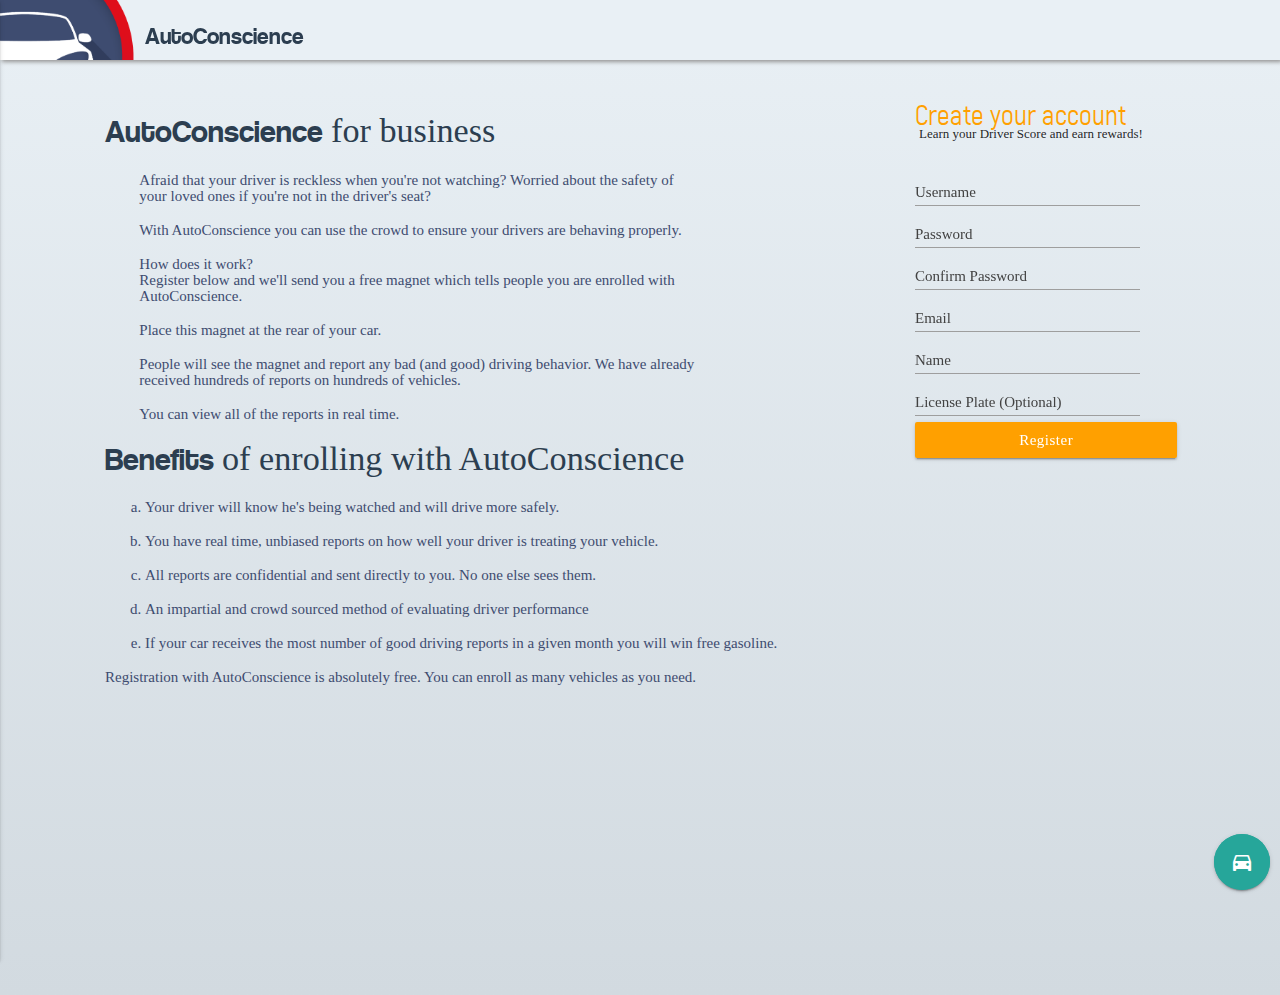
<file: businessPage.html>
<!DOCTYPE html>
<html>
    <head>
        <meta charset="UTF-8">
        <meta http-equiv="X-UA-Compatible" content="IE=edge">
        <meta name="viewport" content="width=device-width, user-scalable=no, initial-scale=1.0, maximum-scale=1.0, minimum-scale=1.0">
        <meta name="apple-mobile-web-app-capable" content="yes"/>


        <link rel="stylesheet" href="./css/index.css">
        <link href="./css/fonts.css" rel="stylesheet">
        
        <link rel="stylesheet" type="text/css" href="./css/slick.css"/>
        <link rel="stylesheet" type="text/css" href="./css/slick-theme.css"/>
        <link type="text/css" rel="stylesheet" href="./css/materialize.css"  media="screen,projection"/>
        <link href="https://fonts.googleapis.com/icon?family=Material+Icons" rel="stylesheet">
        <style>
           /* label color */
           .input-field label {
            color: rgb(66, 66, 66);
        }
        /* label focus color */
        .input-field input[type=text]:focus + label {
            color: #ffa000 !important;
        }
        /* label underline focus color */
        .input-field input[type=text]:focus {
            border-bottom: 1px solid #ffa000 !important;
            box-shadow: 0 1px 0 0 #ffa000 !important;
        }
        /* label focus color */
        .input-field input[type=email]:focus + label {
        color: #ffa000 !important;
        }
        /* label underline focus color */
        .input-field input[type=email]:focus {
            border-bottom: 1px solid #ffa000 !important;
            box-shadow: 0 1px 0 0 #ffa000 !important;
        }
        /* valid color */
        .input-field input[type=text].valid {
            border-bottom: 1px solid #000;
            box-shadow: 0 1px 0 0 #000;
        }
        /* invalid color */
        .input-field input[type=text].invalid {
            border-bottom: 1px solid #000;
            box-shadow: 0 1px 0 0 #000;
        }
        /* icon prefix focus color */
        .input-field .prefix.active {
            color: #000;
        }

        /* label focus color for Password field*/
        .input-field input[type=password]:focus + label {
            color: #ffa000 !important;
        }
        /* label underline focus color for PW field */
        .input-field input[type=password]:focus {
            border-bottom: 1px solid #ffa000 !important;
            box-shadow: 0 1px 0 0 #ffa000 !important;
        }
        </style>
    </head>
    <body>
        <header> 
            <h5><a href="index.html">AutoConscience</a></h5> 
        </header>>
        <section class="rightContent">
                <p class="amber-text text-darken-2" id="registrationHeader">Create your account</p>
                <p id="regSubeader">Learn your Driver Score and earn rewards!</p>
                <div id="inputContainer">
    
                <div class="input-field">
                <input type ="text" id="inputTextUsername">
                <label for="inputTextUsername">Username</label>
                </div>
    
                <div class="input-field">
                <input type ="password" id="inputTextPassword">
                <label for="inputTextPassword">Password</label>
                </div>
    
                <div class="input-field">
                <input type ="password" id="inputTextConfirmPassword">
                <label for="inputTextConfirmPassword">Confirm Password</label>
                </div>
    
                <div class="input-field">
                <input id="inputTextEmail" type="email" class="validate">
                <label for="inputTextEmail" data-error="Invalid Email" data-success="Valid!">Email</label>
                </div>
    
                <div class="input-field">
                <input type ="text" id="inputTextName">
                <label for="inputTextName">Name</label>
                </div>
    
                <div class="input-field">
                <input type ="text" id="inputTextLicensePlate">
                <label for="inputTextLicensePlate">License Plate (Optional)</label>
                </div>
                </div>
                <div id="buttonContainer">
                <a  id="registerButton" class="waves-effect waves-light btn amber darken-2 "style="width: 82%; text-transform: none; margin: 5px 0">Register</a>
                <br/>
            
            </div>
          
        <div id="repBtn">
            <a data-activates="slide-out" id="reportVehicleButton" class="button-collapse pulse waves-effect waves-light btn-large btn-floating" ><i class="large material-icons">directions_car</i></a>

            <!-- Tap Target Structure -->
            <div class="tap-target" data-activates="reportVehicleButton">
              <div class="tap-target-content">
                <h5>Report a Vehicle</h5>
                <p>Click this button anytime to report drivers on the road!</p>
              </div>
            </div>
        </div>        
        </section>

        <section class="main-section"> 
                <ul id="slide-out" class="side-nav left-align">  
                        <li id="bladeInputFieldContainer">
                            <div class="input-field" id="bladeInputField">
                                <input type ="text" id="inputReportLicense">
                                <label for="inputReportLicense">Enter License Plate</label>
                            </div>
                        </li>
                        <li><div class="subheader" id="goodDriverText">For Good Driving</div></li>
                        <li><a onclick="reportButtonClick(this)" id="GOOD" class="waves-effect" href="#!">Used Turn Signal</a></li>
                        <li><a onclick="reportButtonClick(this)" id="GOOD" class="waves-effect" href="#!">Allowed Lane Merge</a></li>
                        <li><a onclick="reportButtonClick(this)" id="GOOD" class="waves-effect" href="#!">Respected Right of Way</a></li>
                        <li><a onclick="reportButtonClick(this)" id="GOOD" class="waves-effect" href="#!">Patient Driver</a></li>
                        <li><a onclick="reportButtonClick(this)" id="GOOD" class="waves-effect" href="#!">Nice Car</a></li>
        
                        <li><div class="subheader" id="badDriverText">For Bad Driving</div></li>
                        <li><a onclick="reportButtonClick(this)" id="BAD" class="waves-effect slideout2btn" href="#!">Did not Signal</a></li>
                        <li><a onclick="reportButtonClick(this)" id="BAD" class="waves-effect" href="#!">Lacks Driving IQ</a></li>
                        <li><a onclick="reportButtonClick(this)" id="BAD" class="waves-effect" href="#!">Lane Hogging</a></li>
                        <li><a onclick="reportButtonClick(this)" id="BAD" class="waves-effect" href="#!">Illegal/Wrong Parking</a></li>
                        <li><a onclick="reportButtonClick(this)" id="BAD" class="waves-effect" href="#!">Improper Pick-up/Drop-off</a></li>
                        <li><a onclick="reportButtonClick(this)" id="BAD" class="waves-effect" href="#!">Blocked Intersection</a></li>
                        <li><a onclick="reportButtonClick(this)" id="BAD" class="waves-effect" href="#!">Smoke Belching</a></li>
                        <li><a onclick="reportButtonClick(this)" id="BAD" class="waves-effect" href="#!">Counterflow</a></li>
                        <li><a onclick="reportButtonClick(this)" id="BAD" class="waves-effect" href="#!">Ran a Red Light</a></li>
                        <li><a onclick="reportButtonClick(this)" id="BAD" class="waves-effect" href="#!">Slow in a Fast Lane</a></li>
                        <li><a onclick="reportButtonClick(this)" id="BAD" class="waves-effect" href="#!">Horn and Light Abuse</a></li>
                        <li><a onclick="reportButtonClick(this)" id="BAD" class="waves-effect" href="#!">Dangerous Driver</a></li>
                        <li><a onclick="reportButtonClick(this)" id="BAD" class="waves-effect" href="#!">PUV Refused Passenger</a></li>
                        <li><a onclick="reportButtonClick(this)" id="BAD" class="waves-effect" href="#!">PUV Charged Wrong Fare</a></li>
                    </ul>

            <div class="left-align businessPage">
                <h4>AutoConscience <span>for business</span></h4>
                <ul class="businessList">
                    <li>Afraid that your driver is reckless when you're not watching? Worried about the safety of your loved ones if you're not in the driver's seat?</li>
                    <li>With AutoConscience you can use the crowd to ensure your drivers are behaving properly.</li>
                    <li>How does it work?<br/>Register below and we'll send you a free magnet which tells people you are enrolled with AutoConscience.</li>
                    <li>Place this magnet at the rear of your car.</li>
                    <li>People will see the magnet and report any bad (and good) driving behavior. We have already received hundreds of reports on hundreds of vehicles.</li>
                    <li>You can view all of the reports in real time.</li>
                </ul>
            
                <h4>Benefits <span>of enrolling with AutoConscience</span></h4>
                <ol>
                    <li class="benefit">Your driver will know he's being watched and will drive more safely.</li>
                    <li class="benefit">You have real time, unbiased reports on how well your driver is treating your vehicle.</li>
                    <li class="benefit">All reports are confidential and sent directly to you. No one else sees them.</li>
                    <li class="benefit">An impartial and crowd sourced method of evaluating driver performance</li>
                    <li class="benefit">If your car receives the most number of good driving reports in a given month you will win free gasoline.</li>
                </ol>
                <p>Registration with AutoConscience is absolutely free. You can enroll as many vehicles as you need.</p>
            </div>
               
            </div>
        </section>
        
        <!--Import jQuery before materialize.js-->
        <script type="text/javascript" src="https://code.jquery.com/jquery-3.2.1.min.js"></script>
        <script type="text/javascript" src="./js/slick.js"></script>
        <script type="text/javascript" src="./js/materialize.min.js"></script>
        <script type="text/javascript" src="./js/azure-mobile-apps-client.2.0.1.min.js"></script>
        <script type="text/javascript" src="./js/businessPage.js"></script>

    </body>
</html>
</file>
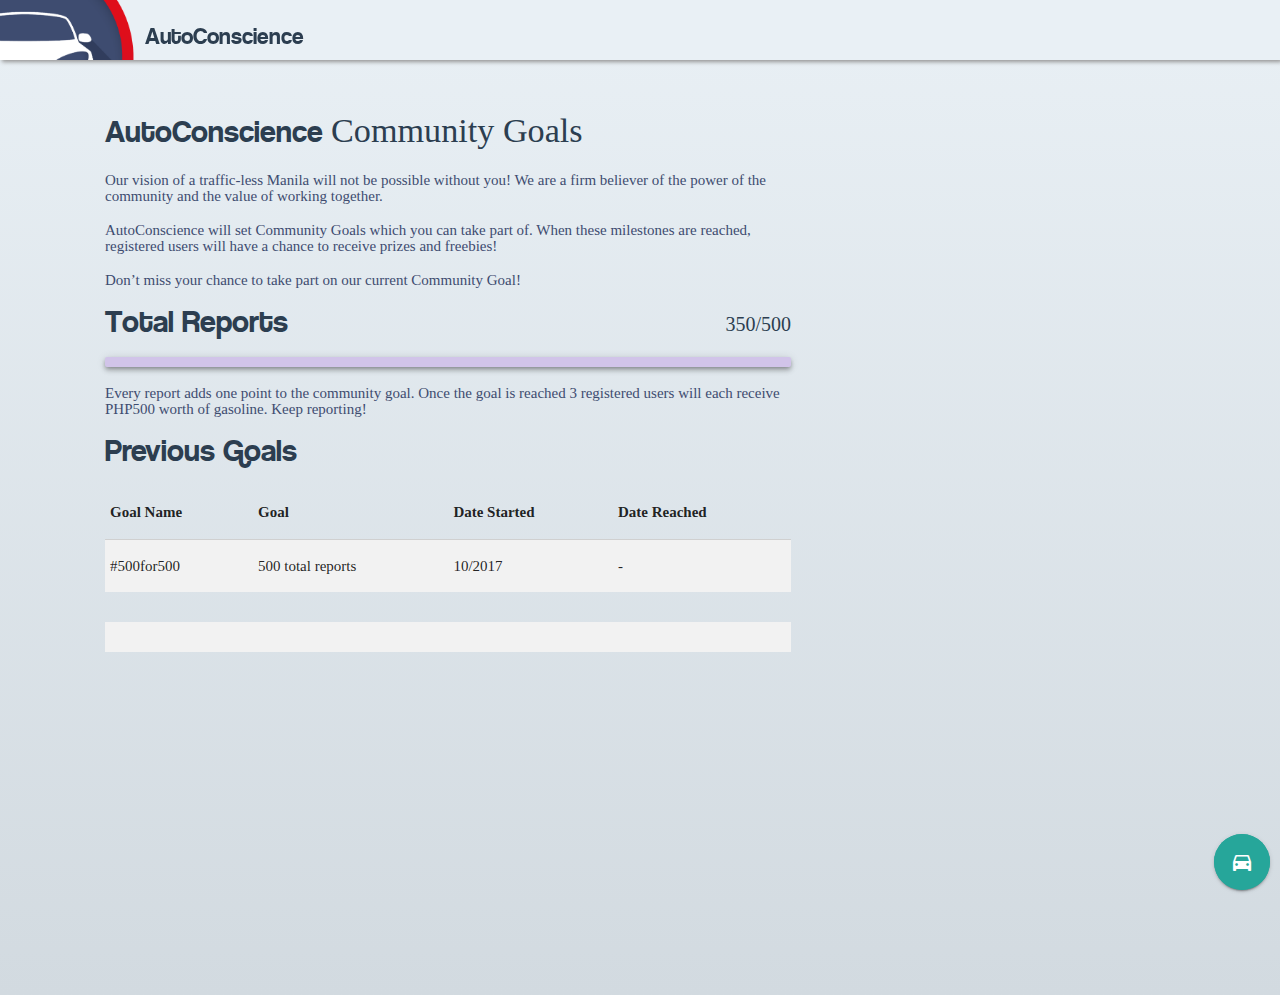
<file: communityPage.html>
<!DOCTYPE html>
<html>
    <head>
        <meta charset="UTF-8">
        <meta http-equiv="X-UA-Compatible" content="IE=edge">
        <meta name="viewport" content="width=device-width, user-scalable=no, initial-scale=1.0, maximum-scale=1.0, minimum-scale=1.0">
        <meta name="apple-mobile-web-app-capable" content="yes"/>


        <link rel="stylesheet" href="./css/index.css">
        <link href="./css/fonts.css" rel="stylesheet">
        
        <link rel="stylesheet" type="text/css" href="./css/slick.css"/>
        <link rel="stylesheet" type="text/css" href="./css/slick-theme.css"/>
        <link type="text/css" rel="stylesheet" href="./css/materialize.css"  media="screen,projection"/>
        <link href="https://fonts.googleapis.com/icon?family=Material+Icons" rel="stylesheet">
        <style>
           /* label color */
           .input-field label {
            color: rgb(66, 66, 66);
        }
        /* label focus color */
        .input-field input[type=text]:focus + label {
            color: #ffa000 !important;
        }
        /* label underline focus color */
        .input-field input[type=text]:focus {
            border-bottom: 1px solid #ffa000 !important;
            box-shadow: 0 1px 0 0 #ffa000 !important;
        }
        /* label focus color */
        .input-field input[type=email]:focus + label {
        color: #ffa000 !important;
        }
        /* label underline focus color */
        .input-field input[type=email]:focus {
            border-bottom: 1px solid #ffa000 !important;
            box-shadow: 0 1px 0 0 #ffa000 !important;
        }
        /* valid color */
        .input-field input[type=text].valid {
            border-bottom: 1px solid #000;
            box-shadow: 0 1px 0 0 #000;
        }
        /* invalid color */
        .input-field input[type=text].invalid {
            border-bottom: 1px solid #000;
            box-shadow: 0 1px 0 0 #000;
        }
        /* icon prefix focus color */
        .input-field .prefix.active {
            color: #000;
        }

        /* label focus color for Password field*/
        .input-field input[type=password]:focus + label {
            color: #ffa000 !important;
        }
        /* label underline focus color for PW field */
        .input-field input[type=password]:focus {
            border-bottom: 1px solid #ffa000 !important;
            box-shadow: 0 1px 0 0 #ffa000 !important;
        }
        </style>
    </head>
    <body>
        <header> 
            <h5><a href="index.html">AutoConscience</a></h5> 
        </header>>
        <section class="rightContent">
        <div id="repBtn">
            <a data-activates="slide-out" id="reportVehicleButton" class="button-collapse pulse waves-effect waves-light btn-large btn-floating" ><i class="large material-icons">directions_car</i></a>

            <!-- Tap Target Structure -->
            <div class="tap-target" data-activates="reportVehicleButton">
              <div class="tap-target-content">
                <h5>Report a Vehicle</h5>
                <p>Click this button anytime to report drivers on the road!</p>
              </div>
            </div>
        </div>        
        </section>

        <section class="main-section"> 
                <ul id="slide-out" class="side-nav left-align">  
                        <li id="bladeInputFieldContainer">
                            <div class="input-field" id="bladeInputField">
                                <input type ="text" id="inputReportLicense">
                                <label for="inputReportLicense">Enter License Plate</label>
                            </div>
                        </li>
                        <li><div class="subheader" id="goodDriverText">For Good Driving</div></li>
                        <li><a onclick="reportButtonClick(this)" id="GOOD" class="waves-effect" href="#!">Used Turn Signal</a></li>
                        <li><a onclick="reportButtonClick(this)" id="GOOD" class="waves-effect" href="#!">Allowed Lane Merge</a></li>
                        <li><a onclick="reportButtonClick(this)" id="GOOD" class="waves-effect" href="#!">Respected Right of Way</a></li>
                        <li><a onclick="reportButtonClick(this)" id="GOOD" class="waves-effect" href="#!">Patient Driver</a></li>
                        <li><a onclick="reportButtonClick(this)" id="GOOD" class="waves-effect" href="#!">Nice Car</a></li>
        
                        <li><div class="subheader" id="badDriverText">For Bad Driving</div></li>
                        <li><a onclick="reportButtonClick(this)" id="BAD" class="waves-effect slideout2btn" href="#!">Did not Signal</a></li>
                        <li><a onclick="reportButtonClick(this)" id="BAD" class="waves-effect" href="#!">Lacks Driving IQ</a></li>
                        <li><a onclick="reportButtonClick(this)" id="BAD" class="waves-effect" href="#!">Lane Hogging</a></li>
                        <li><a onclick="reportButtonClick(this)" id="BAD" class="waves-effect" href="#!">Illegal/Wrong Parking</a></li>
                        <li><a onclick="reportButtonClick(this)" id="BAD" class="waves-effect" href="#!">Improper Pick-up/Drop-off</a></li>
                        <li><a onclick="reportButtonClick(this)" id="BAD" class="waves-effect" href="#!">Blocked Intersection</a></li>
                        <li><a onclick="reportButtonClick(this)" id="BAD" class="waves-effect" href="#!">Smoke Belching</a></li>
                        <li><a onclick="reportButtonClick(this)" id="BAD" class="waves-effect" href="#!">Counterflow</a></li>
                        <li><a onclick="reportButtonClick(this)" id="BAD" class="waves-effect" href="#!">Ran a Red Light</a></li>
                        <li><a onclick="reportButtonClick(this)" id="BAD" class="waves-effect" href="#!">Slow in a Fast Lane</a></li>
                        <li><a onclick="reportButtonClick(this)" id="BAD" class="waves-effect" href="#!">Horn and Light Abuse</a></li>
                        <li><a onclick="reportButtonClick(this)" id="BAD" class="waves-effect" href="#!">Dangerous Driver</a></li>
                        <li><a onclick="reportButtonClick(this)" id="BAD" class="waves-effect" href="#!">PUV Refused Passenger</a></li>
                        <li><a onclick="reportButtonClick(this)" id="BAD" class="waves-effect" href="#!">PUV Charged Wrong Fare</a></li>
                    </ul>

            <div class="left-align businessPage">
                <h4>AutoConscience <span>Community Goals</span></h4>
                <p>Our vision of a traffic-less Manila will not be possible without you! We are a firm believer of the power of the community and the value of working together. 
                </p>
                <p>AutoConscience will set Community Goals which you can take part of. When these milestones are reached, registered users will have a chance to receive prizes and freebies!</p>
            
                <p>Don’t miss your chance to take part on our current Community Goal!</p>
                
                <h4>Total Reports  <span id="communityGoalsProgressText"  style="text-align: right; float: right; font-size: 20px;">350/500</span></h4>
                <div class="progressBar left-align">
                   
                    <div class="progress z-depth-2">
                        <div class="determinate" style="width: 0%"></div>
                    </div> 
                </div>
                <p>Every report adds one point to the community goal. Once the goal is reached 3 registered users will each receive PHP500 worth of gasoline. Keep reporting!</p>
                
                <h4>Previous Goals</h4>
                
                <table class="striped">
                    <thead>
                        <tr>
                            <th>Goal Name</th>
                            <th>Goal</th>
                            <th>Date Started</th>
                            <th>Date Reached</th>
                        </tr>
                    </thead>

                    <tbody>
                        <tr>
                        <td>#500for500</td>
                        <td>500 total reports</td>
                        <td>10/2017</td>
                        <td>-</td>
                        </tr>

                        <tr>
                        <td></td>
                        <td></td>
                        <td></td>
                        <td></td>
                        </tr>
                        <tr>

                        <td></td>
                        <td></td>
                        <td></td>
                        <td></td>
                        </tr>
                    </tbody>
                </table>
                
    
    

            </div>
               
            </div>
        </section>
        
        <!--Import jQuery before materialize.js-->
        <script type="text/javascript" src="https://code.jquery.com/jquery-3.2.1.min.js"></script>
        <script type="text/javascript" src="./js/slick.js"></script>
        <script type="text/javascript" src="./js/materialize.min.js"></script>
        <script type="text/javascript" src="./js/azure-mobile-apps-client.2.0.1.min.js"></script>
        <script type="text/javascript" src="./js/comGoals.js"></script>

    </body>
</html>
</file>
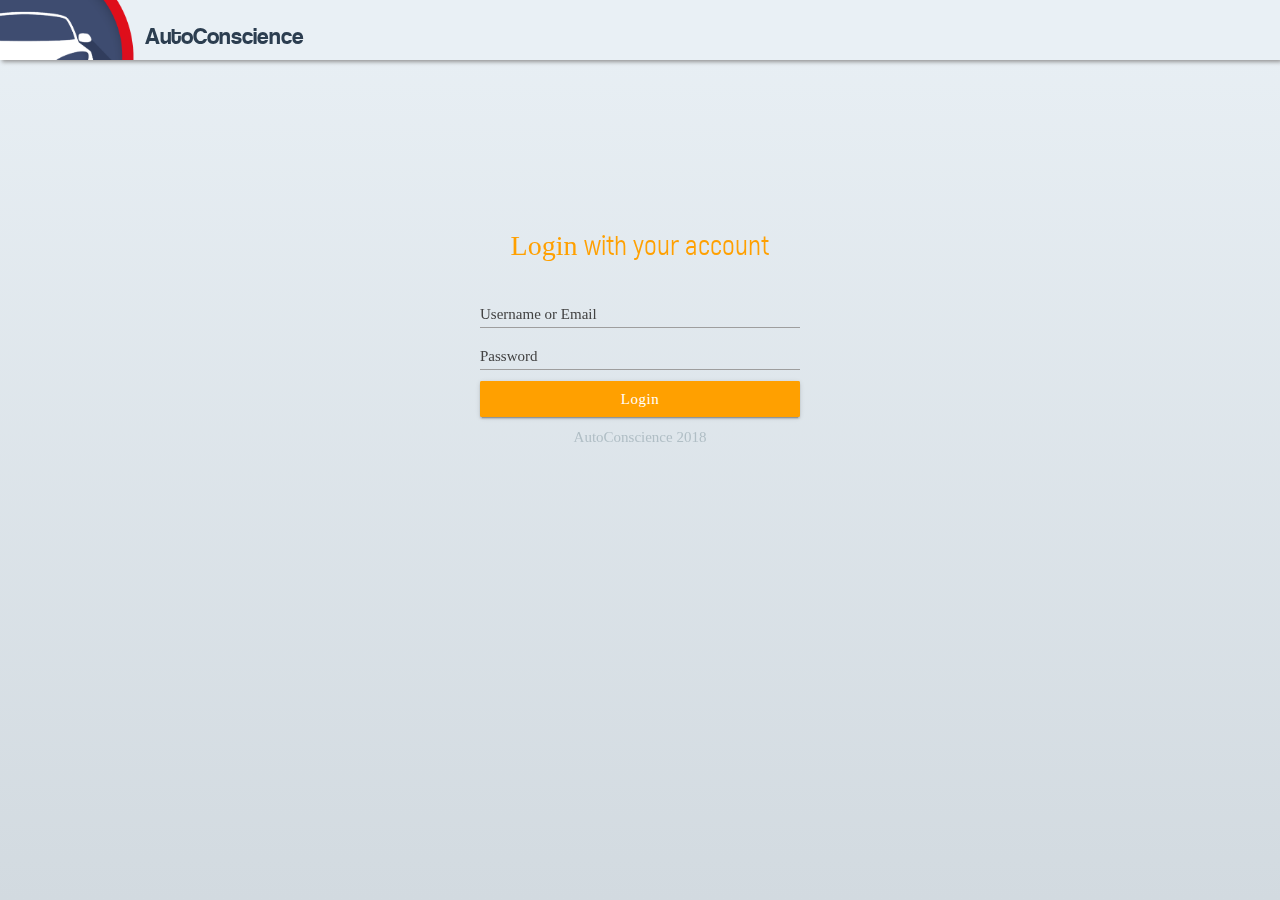
<file: login.html>
<!DOCTYPE html>
<html>
    <head>
        <meta charset="UTF-8">
        <meta http-equiv="X-UA-Compatible" content="IE=edge">
        <meta name="viewport" content="width=device-width, user-scalable=no, initial-scale=1.0, maximum-scale=1.0, minimum-scale=1.0">
        <meta name="apple-mobile-web-app-capable" content="yes"/>


        <link rel="stylesheet" href="./css/index.css">
        <link href="./css/fonts.css" rel="stylesheet">
        <link rel="stylesheet" type="text/css" href="./css/slick.css"/>
        <link rel="stylesheet" type="text/css" href="./css/slick-theme.css"/>
        <link type="text/css" rel="stylesheet" href="./css/materialize.css"  media="screen,projection"/>
        <link href="https://fonts.googleapis.com/icon?family=Material+Icons" rel="stylesheet">
        <style>
            /* label color */
            .input-field label {
                color: rgb(66, 66, 66);
            }
            /* label focus color */
            .input-field input[type=text]:focus + label {
                color: #ffa000 !important;
            }
            /* label underline focus color */
            .input-field input[type=text]:focus {
                border-bottom: 1px solid #ffa000 !important;
                box-shadow: 0 1px 0 0 #ffa000 !important;
            }
            /* label focus color */
            .input-field input[type=email]:focus + label {
            color: #ffa000 !important;
            }
            /* label underline focus color */
            .input-field input[type=email]:focus {
                border-bottom: 1px solid #ffa000 !important;
                box-shadow: 0 1px 0 0 #ffa000 !important;
            }
            /* valid color */
            .input-field input[type=text].valid {
                border-bottom: 1px solid #000;
                box-shadow: 0 1px 0 0 #000;
            }
            /* invalid color */
            .input-field input[type=text].invalid {
                border-bottom: 1px solid #000;
                box-shadow: 0 1px 0 0 #000;
            }
            /* icon prefix focus color */
            .input-field .prefix.active {
                color: #000;
            }

            /* label focus color for Password field*/
            .input-field input[type=password]:focus + label {
                color: #ffa000 !important;
            }
            /* label underline focus color for PW field */
            .input-field input[type=password]:focus {
                border-bottom: 1px solid #ffa000 !important;
                box-shadow: 0 1px 0 0 #ffa000 !important;
            }
        </style>
    </head>
    <body>
        <header> 
            <h5><a href="index.html">AutoConscience</a></h5> 
        </header>

        <section class="loginPage"> 
            
            <p class="amber-text text-darken-2" id="registrationHeader"> <span id="loginText"> Login </span>with your account</p>
            <div class="loginContainer">
                <div class="input-field center-align">
                <input type ="text" id="inputTextUsername">
                <label for="inputTextUsername">Username or Email</label>
                </div>

                <div class="input-field">
                    <input type ="password" id="inputTextPassword">
                    <label for="inputTextPassword">Password</label>
                </div>
            </div>

            <div id="buttonContainer">
            <a  id="hoverTest" class=" pulse waves-effect waves-light btn amber darken-2" style="width: 100%; text-transform: none; margin: 5px 0;">Login</a>
            
            <h6 style="color:#b0bec5;">AutoConscience 2018</h6>
        </section>
        
        <!--Import jQuery before materialize.js-->
        <script type="text/javascript" src="https://code.jquery.com/jquery-3.2.1.min.js"></script>
        <script type="text/javascript" src="./js/slick.js"></script>
        <script type="text/javascript" src="./js/materialize.min.js"></script>        
        <script type="text/javascript" src="./js/azure-mobile-apps-client.2.0.1.min.js"></script>
        <script type="text/javascript" src="./js/index.js"></script>
       

    </body>
</html>
</file>
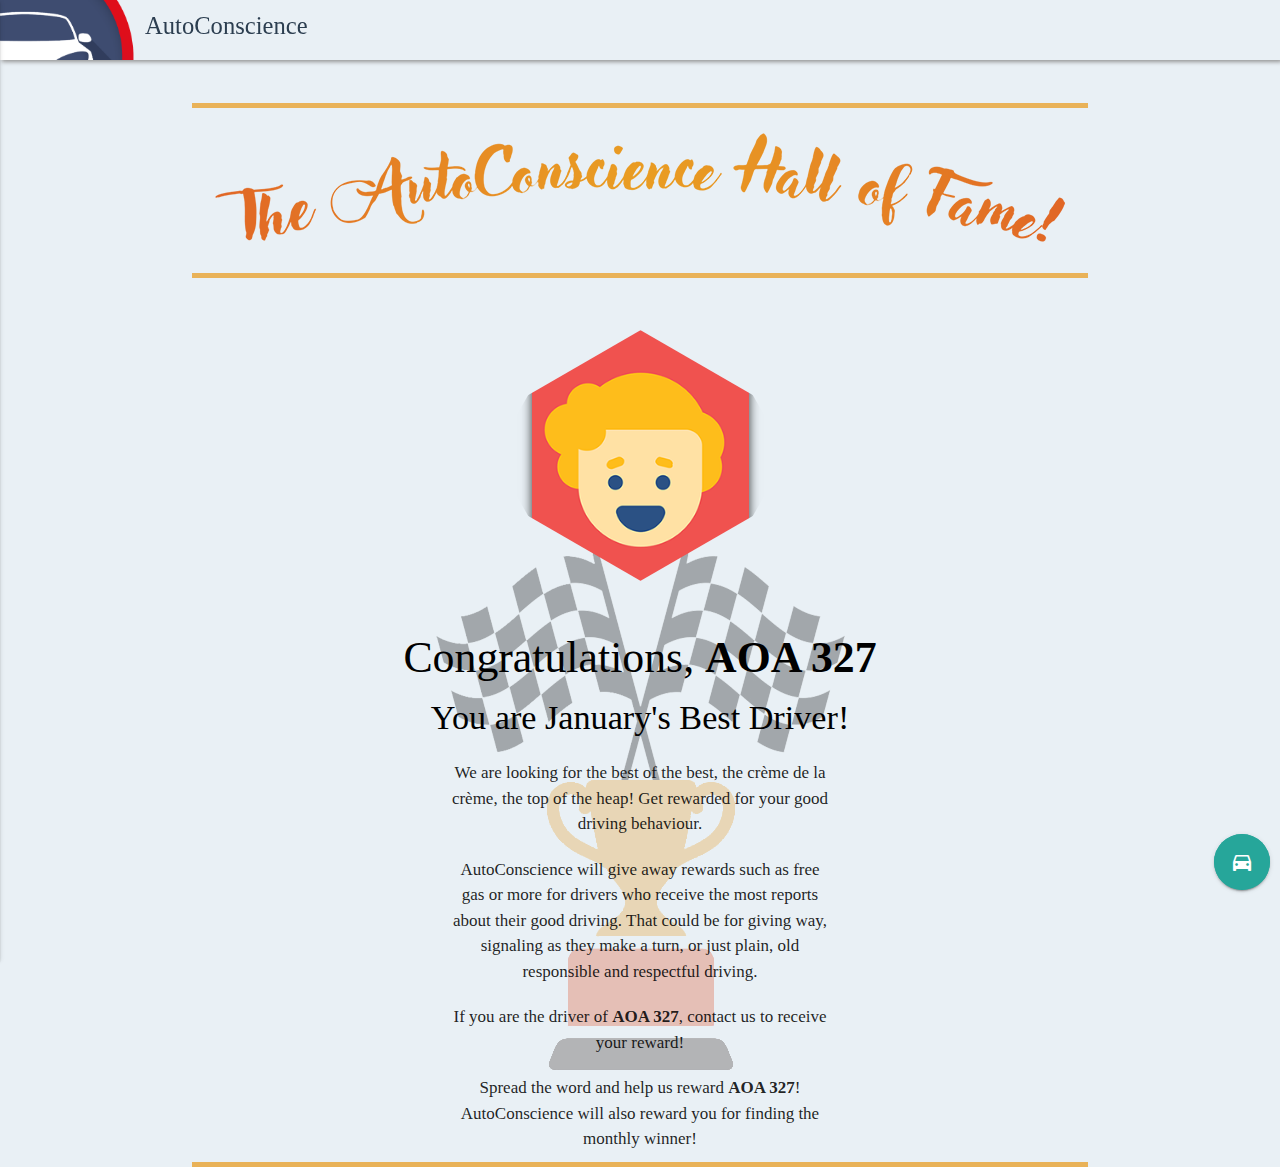
<file: winnerPage.html>
<!DOCTYPE html>
<html>
    <head>
        <meta charset="UTF-8">
        <meta http-equiv="X-UA-Compatible" content="IE=edge">
        <meta name="viewport" content="width=device-width, user-scalable=no, initial-scale=1.0, maximum-scale=1.0, minimum-scale=1.0">
        <meta name="apple-mobile-web-app-capable" content="yes"/>


        <link rel="stylesheet" href="./css/winner.css">
        <link href="./css/fonts.css" rel="stylesheet">
        
        <link rel="stylesheet" type="text/css" href="./css/slick.css"/>
        <link rel="stylesheet" type="text/css" href="./css/slick-theme.css"/>
        <link type="text/css" rel="stylesheet" href="./css/materialize.css"  media="screen,projection"/>
        <link href="https://fonts.googleapis.com/icon?family=Material+Icons" rel="stylesheet">
        <style>
            /* label color */
            .input-field label {
                color: rgb(66, 66, 66);
            }
            /* label focus color */
            .input-field input[type=text]:focus + label {
                color: #ffa000 !important;
            }
            /* label underline focus color */
            .input-field input[type=text]:focus {
                border-bottom: 1px solid #ffa000 !important;
                box-shadow: 0 1px 0 0 #ffa000 !important;
            }
            /* valid color */
            .input-field input[type=text].valid {
                border-bottom: 1px solid #000;
                box-shadow: 0 1px 0 0 #000;
            }
            /* invalid color */
            .input-field input[type=text].invalid {
                border-bottom: 1px solid #000;
                box-shadow: 0 1px 0 0 #000;
            }
            /* icon prefix focus color */
            .input-field .prefix.active {
                color: #000;
            }

            /* label focus color for Password field*/
            .input-field input[type=password]:focus + label {
                color: #ffa000 !important;
            }
            /* label underline focus color for PW field */
            .input-field input[type=password]:focus {
                border-bottom: 1px solid #ffa000 !important;
                box-shadow: 0 1px 0 0 #ffa000 !important;
            }
        </style>
    </head>
    <body>
        <header> 
            <h5><a href="index.html">AutoConscience</a></h5> 
        </header>>
       
        <div id="repBtn">
            <a data-activates="slide-out" id="reportVehicleButton" class="button-collapse pulse waves-effect waves-light btn-large btn-floating" ><i class="large material-icons">directions_car</i></a>
            <!-- Tap Target Structure -->
            <div class="tap-target" data-activates="reportVehicleButton">
              <div class="tap-target-content">
                <h5>Report a Vehicle</h5>
                <p>Click this button anytime to report drivers on the road!</p>
              </div>
            </div>
        </div>      

        <ul id="slide-out" class="side-nav left-align">  
            <li id="bladeInputFieldContainer">
                <div class="input-field" id="bladeInputField">
                    <input type ="text" id="inputReportLicense">
                    <label for="inputReportLicense">Enter License Plate</label>
                </div>
            </li>
            <li><div class="subheader" id="goodDriverText">For Good Driving</div></li>
            <li><a onclick="reportButtonClick(this)" id="GOOD" class="waves-effect" href="#!">Used Turn Signal</a></li>
            <li><a onclick="reportButtonClick(this)" id="GOOD" class="waves-effect" href="#!">Allowed Lane Merge</a></li>
            <li><a onclick="reportButtonClick(this)" id="GOOD" class="waves-effect" href="#!">Respected Right of Way</a></li>
            <li><a onclick="reportButtonClick(this)" id="GOOD" class="waves-effect" href="#!">Patient Driver</a></li>
            <li><a onclick="reportButtonClick(this)" id="GOOD" class="waves-effect" href="#!">Nice Car</a></li>

            <li><div class="subheader" id="badDriverText">For Bad Driving</div></li>
            <li><a onclick="reportButtonClick(this)" id="BAD" class="waves-effect slideout2btn" href="#!">Did not Signal</a></li>
            <li><a onclick="reportButtonClick(this)" id="BAD" class="waves-effect" href="#!">Lacks Driving IQ</a></li>
            <li><a onclick="reportButtonClick(this)" id="BAD" class="waves-effect" href="#!">Lane Hogging</a></li>
            <li><a onclick="reportButtonClick(this)" id="BAD" class="waves-effect" href="#!">Illegal/Wrong Parking</a></li>
            <li><a onclick="reportButtonClick(this)" id="BAD" class="waves-effect" href="#!">Improper Pick-up/Drop-off</a></li>
            <li><a onclick="reportButtonClick(this)" id="BAD" class="waves-effect" href="#!">Blocked Intersection</a></li>
            <li><a onclick="reportButtonClick(this)" id="BAD" class="waves-effect" href="#!">Smoke Belching</a></li>
            <li><a onclick="reportButtonClick(this)" id="BAD" class="waves-effect" href="#!">Counterflow</a></li>
            <li><a onclick="reportButtonClick(this)" id="BAD" class="waves-effect" href="#!">Ran a Red Light</a></li>
            <li><a onclick="reportButtonClick(this)" id="BAD" class="waves-effect" href="#!">Slow in a Fast Lane</a></li>
            <li><a onclick="reportButtonClick(this)" id="BAD" class="waves-effect" href="#!">Horn and Light Abuse</a></li>
            <li><a onclick="reportButtonClick(this)" id="BAD" class="waves-effect" href="#!">Dangerous Driver</a></li>
            <li><a onclick="reportButtonClick(this)" id="BAD" class="waves-effect" href="#!">PUV Refused Passenger</a></li>
            <li><a onclick="reportButtonClick(this)" id="BAD" class="waves-effect" href="#!">PUV Charged Wrong Fare</a></li>
        </ul>
            <!-- <div class="hex"></div> -->
<!--PROFILE PICTURE HEXAGON-->
            
        <section class="winnerPage center-align">
            
                <div class="banner"></div>
            <img src="./img/HoF.png" style="margin: 25px auto;">
            <div class="banner"></div>

            <div class="hexagon hexagon2 responsive-img ">
                <div class="hexagon-in1 ">
                    <div class="hexagon-in2">

                    </div>
                </div>
            </div>
            <!-- <img src="./img/DP.png" class="" style="width: 15%;"> -->
            <h3 class="itim">Congratulations, <span class="winnerPageLicensePlate">AOA 327</span></h3>
            <h4 class="itim">You are <span>January's</span> Best Driver!</h4>
            <p class="winText">
                We are looking for the best of the best, the crème de la crème, the top of the heap! Get rewarded for your good driving behaviour. 
            </p>
            <p>
                AutoConscience will give away rewards such as free gas or more for drivers who receive the most reports about their good driving. That could be for giving way, signaling as they make a turn, or just plain, old responsible and respectful driving.
            </p>
            <p>
                If you are the driver of <span class="winnerPageLicensePlate">AOA 327</span>, contact us to receive your reward! 
            </p>
            <p>
                Spread the word and help us reward <span class="winnerPageLicensePlate">AOA 327</span>! 
                AutoConscience will also reward you for finding the monthly winner!
            </p>
            <div class="banner"></div>
        </section>
  
      
        
        <!--Import jQuery before materialize.js-->
        <script type="text/javascript" src="https://code.jquery.com/jquery-3.2.1.min.js"></script>
        <script type="text/javascript" src="./js/slick.js"></script>
        <script type="text/javascript" src="./js/materialize.min.js"></script>
        <script type="text/javascript" src="./js/azure-mobile-apps-client.2.0.1.min.js"></script>
        <script type="text/javascript" src="./js/businessPage.js"></script>

    </body>
</html>
</file>
<file: css/index.css>
*{
    padding: 0 auto;
    margin: 0 auto;
    font-family: akrobat;
  }
.featureShowcase a{
    text-decoration: none!important;
    color: rgb(20, 20, 20)!important;
}
body{
    height: 100vh; 
    position: relative;  
    background: linear-gradient(to bottom, #e9f0f5, #d2dae0);
    /* background:  #e9f0f5; */
    overflow: hidden;
}
body>header{
    width: 100%;
    height: 60px;
    background: url("../img/Logo3.png") -80px -50px #e9f0f5  no-repeat;
    background-size: 215px;
    position: fixed;
    box-shadow: 2px 2px 4px #969696;
}
h1, h2, h3, h4, h5{
    color: #fff;
}
ul{
    list-style-type: none;
}
header>h5 a{
    font-family: coolveticaregular;
    color: #2c3e50;
}
header>h5 {
    text-align: left;
    padding-left: 145px;
    padding-top: 13px;
    font-family: coolveticaregular;
    color: #2c3e50;
    float: left;
}
.headerContent{
    display:block; 
    text-align:center; 
    padding: 10px 0;
    margin:15px 20px 13px 20px;
}
.headerContent div.progressBar{
    width:80%!important;
}
.headerContent h6{
    margin:-10px 0 0 0;
}
.headerText{
    display:inline-block;
    color: #2c3e50; 
    font-family: akrobatbold;
    font-size: 25px;

}
.main-section{
    float: left;
    width:70%;
    height: 100vh;
    padding: 95px 45px 75px 45px;
    text-align: center;
}
.top{
    margin-top: 60px;
}

footer{
    width: 100%;
    height: 25vh;
    background-color:  #e9f0f5!important;
    position: fixed;
    bottom:0;
}
.reportButtonContainer{
    width: 100%;
    text-align: center;
    margin: 120px 0 25px 0;
}
.slickCarousel>div{
    text-align: center;
}

.input-field {
    color: #ffa000;
    margin-top:-5px!important;
    line-height: 40px;
}
/********************************************************************************
    RIGHT CONTENT - REGISTRATION AND LOGIN
********************************************************************************/
.rightContent{
    /* float: right;
    width:30%;
    margin-top:70px;
    height: 100vh; */

    float: right;
    width: 25%;
    margin: 95px 45px 0 0;
    height: 100vh;
}
#inputContainer
{
    margin: 0 60px 0 0;
}
#registrationHeader{
    font-size: 36px;
    height: 3.1rem;
    font-family: 'akrobatregular';
}

#inputTextUsername, #inputTextEmail, #inputTextName, #inputTextLicensePlate
{
    font-size: 25px;
}
.progressBar h4{
    margin: 20px 0 -8px 0;
    padding: 3px 0 0 8px;
    color: #3e4c70;
}
#regSubeader{
    margin: -3px 0 22px 4px;
    font-size: 13px;
}
.progressBar p{
    color: #3e4c70;
}
#communityGoalsProgressText{
    text-align: right; float: right; font-size: 20px;
}
.slickCarousel{ 
    width: 60%;
    height: 40%;
}

#reportVehicleButton
{
    position: absolute;
    bottom: 10px;
    right: 10px;
}
.tap-target{
    background-color: #26a69a!important;
    color: white!important;
    font-size: 25px!important;
}
.tap-target h5{
    font-size: 2.8rem;
}
.drag-target{
    display:none;
}

/********************************************************************************
    PANEL 1
********************************************************************************/
p#panelText{
    font-family: bebasneue;
    font-size: 39px!important;
    color: #3e4c70;
}

div#panel1 img{
    margin-top: 25px;
    width: 40%;
}


/********************************************************************************
    END OF PANEL 1
********************************************************************************/

/********************************************************************************
   BLADE - REPORT FIELD
********************************************************************************/
li#bladeInputFieldContainer{
    margin-top: 20px;
}
div#bladeInputField{
    width: 80%;
}

#inputReportLicense{
    text-transform: uppercase!important;
    font-size: 30px;
    padding-top: 10px
}

ul li div.subheader{
    padding: 0 0 0 17px;
}

#goodDriverText{
    color:#02a0ff;
    font-weight: 600;
    font-size: 17px;
}

#badDriverText{
    color:#f43e3e;
    font-weight: 600;
    font-size: 17px;
}
/********************************************************************************
   END OF BLADE - REPORT FIELD
********************************************************************************/

#inputTextLicensePlate{
    text-transform: uppercase!important;
}


/********************************************************************************
   FEATURES SECTION
********************************************************************************/
.featureShowcase{
    width:90%;
}
.row{
    margin-bottom: 15px !important;
}

.page-footer{
    display: block;
    width: 100%;
    padding:0!important;
    background:  #f3f6f8;
}

.footerContent{
    display: inline-block;
    width: 24%;
    padding:20px!important;
    text-align: center;
}

.featureText{
    font-size: 12px;
    margin-bottom: 20px;
    padding: 0 30px;
    line-height: 13px;
}

.featureTitle{
    font-size: 18px;
    font-family: akrobatbold;
}

.footerContent p, h5{
    color: #373737;
}

.footerContent h5{
    font-family: akrobatbold;
}


/********************************************************************************
    BUSINESS PAGE &  COMMUNITY PAGE
********************************************************************************/

.businessPage{
    margin: 0 60px;
}

.businessPage ul{
    width: 90%;
    padding: 0 60px 0 0px!important;
    
}

.businessPage  li, .businessPage p{
    color: #3e4c70;
    margin: 18px 0;
    line-height: 16px;
}

.businessPage h4{
    color: #2c3e50;
    font-family: coolveticaregular;
}
.benefit{
    list-style-type: lower-alpha;
}

/********************************************************************************
 LOGIN PAGE
********************************************************************************/

.loginPage{
    width:30%;
    height: 100vh;
    padding: 17.58% 2.5%;
    text-align: center;
    position: relative;
}
.loginContainer{
    margin: 30px 0 5px 0;
}


/********************************************************************************
 MQ
********************************************************************************/
@media screen 
  and (min-width: 1200px) 
  and (max-width: 1399px)   { 
/***************
    PANEL 1
****************/
    p#panelText{
        font-family: bebasneue;
        font-size: 30px!important;
        color: #3e4c70;
    }

    div#panel1 img{
        margin-top: 25px;
        width: 30%;
    }
    /*Community Goals*/

    .headerText{
        font-size: 19px;
    }
    .progressBar p{
        font-size: 11px;
        font-family: akrobatlight; 
    }
    .headerContent div.progressBar{
        width:70%!important;
    }

    /*Showcase*/
    .featureShowcase{
        width:70%;
    }
  /*   .row{
        margin-bottom: 0!important;
    } */
    
    .featureText{
        font-size: 10px;
        font-family: akrobatlight;
        margin-bottom: 10px;
        padding: 0 30px;
        line-height: 10px;
    }
    
    .featureTitle{
        font-size: 15px;
    }
    #communityGoalsProgressText{
        font-size: 13px;
    }
    #registrationHeader{
        font-size: 28px;
        height: 2.1rem;
        font-family: 'akrobatregular';
    }
    #inputContainer
    {
        margin: 0 95px 0 0;
    }

    #inputTextUsername, #inputTextEmail, 
    #inputTextName, #inputTextLicensePlate
    {
        font-size: 12px;
    }
    input:not([type]), input[type="text"]:not(.browser-default), input[type="password"]:not(.browser-default), 
    input[type="email"]:not(.browser-default){
        margin: 0 0 1px 0!important;
    }
}

@media screen 
  and (min-width: 1400px) 
  and (max-width: 1600px)   { 
/***************
    PANEL 1
****************/
    p#panelText{
        font-family: bebasneue;
        font-size: 35px!important;
        color: #3e4c70;
    }

    div#panel1 img{
        margin-top: 30px;
        width: 35%;
    }
    /*Community Goals*/

    .headerText{
        font-size: 22px;
    }
    .progressBar p{
        font-size: 15px;
        font-family: akrobatlight; 
    }
    .headerContent div.progressBar{
        width:75%!important;
    }

    /*Showcase*/
    .featureShowcase{
        width:75%;
    }
  /*   .row{
        margin-bottom: 0!important;
    } */
    
    .featureText{
        font-size: 13px;
        font-family: akrobatlight;
        margin-bottom: 13px;
        padding: 0 30px;
        line-height: 10px;
    }
    
    .featureTitle{
        font-size: 15px;
    }
    #communityGoalsProgressText{
        font-size: 13px;
    }
    #registrationHeader{
        font-size: 32px;
        height: 2.8rem;
        font-family: 'akrobatregular';
    }
    #inputContainer
    {
        margin: 0 95px 0 0;
    }

    #inputTextUsername, #inputTextEmail, 
    #inputTextName, #inputTextLicensePlate
    {
        font-size: 15px;
    }
    input:not([type]), input[type="text"]:not(.browser-default), input[type="password"]:not(.browser-default), 
    input[type="email"]:not(.browser-default){
        margin: 0 0 10px 0!important;
    }
}
</file>
<file: css/fonts.css>
@font-face {
    font-family: 'bebasneue';
    src: url('../fonts/bebasneue-webfont.woff2') format('woff2'),
         url('../fonts/bebasneue-webfont.woff') format('woff');
    font-weight: normal;
    font-style: normal;
}
@font-face {
    font-family: 'coolveticaregular';
    src: url('../fonts/coolveticarg_regular-webfont.woff2') format('woff2'),
         url('../fonts/coolveticarg_regular-webfont.woff') format('woff');
    font-weight: normal;
    font-style: normal;

}
@font-face {
    font-family: 'akrobatblack';
    src: url('../fonts/akrobat-black-webfont.woff2') format('woff2'),
         url('../fonts/akrobat-black-webfont.woff') format('woff');
    font-weight: normal;
    font-style: normal;

}
@font-face {
    font-family: 'akrobatbold';
    src: url('../fonts/akrobat-bold-webfont.woff2') format('woff2'),
         url('../fonts/akrobat-bold-webfont.woff') format('woff');
    font-weight: normal;
    font-style: normal;
}

@font-face {
    font-family: 'akrobatextrabold';
    src: url('../fonts/akrobat-extrabold-webfont.woff2') format('woff2'),
         url('../fonts/akrobat-extrabold-webfont.woff') format('woff');
    font-weight: normal;
    font-style: normal;
}

@font-face {
    font-family: 'akrobatextralight';
    src: url('../fontsakrobat-extralight-webfont.woff2') format('woff2'),
         url('../fontsakrobat-extralight-webfont.woff') format('woff');
    font-weight: normal;
    font-style: normal;
}

@font-face {
    font-family: 'akrobatlight';
    src: url('../fonts/akrobat-light-webfont.woff2') format('woff2'),
         url('../fonts/akrobat-light-webfont.woff') format('woff');
    font-weight: normal;
    font-style: normal;

}

@font-face {
    font-family: 'akrobatregular';
    src: url('../fonts/akrobatregularwebfont.woff2') format('woff2'),
         url('../fonts/akrobatregularwebfont.woff') format('woff');
    font-weight: normal;
    font-style: normal;
}

@font-face {
    font-family: 'akrobatsemibold';
    src: url('../fonts/akrobat-semibold-webfont.woff2') format('woff2'),
         url('../fonts/akrobat-semibold-webfont.woff') format('woff');
    font-weight: normal;
    font-style: normal;
}

@font-face {
  font-family: 'akrobatthin';
    src: url('../fonts/akrobat-thin-webfont.woff2') format('woff2'),
         url('../fonts/akrobat-thin-webfont.woff') format('woff');
    font-weight: normal;
  font-style: normal;
}
@font-face {
    font-family: 'offeringsregular';
    src: url('../fonts/offerings_regular-webfont.woff2') format('woff2'),
         url('../fonts/offerings_regular-webfont.woff') format('woff');
    font-weight: normal;
    font-style: normal;
}
@font-face {
    font-family: 'pasajeroregular';
    src: url('../fonts/pasajero-webfont.woff2') format('woff2'),
         url('../fonts/pasajero-webfont.woff') format('woff');
    font-weight: normal;
    font-style: normal;
}
@font-face {
  font-family: 'formoid';
  src:url('../fonts/formoid.eot');
  src:url('../fonts/formoid.eot?#iefix') format('embedded-opentype'),
  url('../fonts/formoid.ttf') format('truetype'),
  url('../fonts/formoid.woff') format('woff'),
  url('../fonts/formoid.svg#formoid') format('svg');
  font-weight: normal;
  font-style: normal;
}
</file>
<file: css/winner.css>
*{
    padding: 0 auto;
    margin: 0 auto;
    font-family: akrobat;
  }
.featureShowcase a{
    text-decoration: none!important;
    color: rgb(20, 20, 20)!important;
}
body{
    height: 100vh; 
    position: relative;  
    background: url("../img/trupeBG.png") 50% 550px #e9f0f5  no-repeat;
    /* background: linear-gradient(to bottom, #e9f0f5, #d2dae0); */
    /* background:  #e9f0f5; */
    overflow-x: hidden;
}
body>header{
    width: 100%;
    height: 60px;
    background: url("../img/Logo3.png") -80px -50px #e9f0f5  no-repeat;
    background-size: 215px;
    position: fixed;
    box-shadow: 2px 2px 4px #969696;
    z-index: 1;
}
h1, h2, h3, h4, h5{
    color: #fff;
}
ul{
    list-style-type: none;
}


header>h5 a{
    text-align: left;
    padding-left: 145px;
    padding-top: 13px;
    font-family: coolvetica;
    color: #2c3e50;

}

.headerContent{
    display:block; 
    text-align:center; 
    padding: 10px 0;
    margin:15px 20px 13px 20px;
}
.headerContent h6{
    margin:-10px 0 0 0;
}
.headerText{
    display:inline-block;
    color: #2c3e50; 
    font-family: akrobatbold;
    font-size: 25px;

}
.main-section{
    float: left;
    width:70%;
    height: 100vh;
    padding: 95px 45px 75px 45px;
    text-align: center;
}

.reportButtonContainer{
    width: 100%;
    text-align: center;
    margin: 120px 0 25px 0;
}
.slickCarousel>div{
    text-align: center;
}

.input-field {
    color: #ffa000;
    margin-top:-5px!important;
    line-height: 40px;
}
/********************************************************************************
    RIGHT CONTENT - REGISTRATION AND LOGIN
********************************************************************************/
.rightContent{
    /* float: right;
    width:30%;
    margin-top:70px;
    height: 100vh; */

    float: right;
    width: 25%;
    margin: 95px 45px 0 0;
    height: 100vh;
}
#inputContainer
{
    margin: 0 60px 0 0;
}
#registrationHeader{
    /*color: #f7941d;*/
    font-size: 36px;
    height: 3.1rem;
    font-family: 'akrobatregular';
}
#buttonContainer
{
   
}
#inputTextUsername, #inputTextEmail, #inputTextName, #inputTextLicensePlate
{
    font-size: 25px;
}
.progressBar h4{
    margin: 20px 0 -8px 0;
    padding: 3px 0 0 8px;
    color: #3e4c70;
}
#regSubeader{
    margin: -3px 0 22px 4px;
    font-size: 13px;
}
.progressBar p{
    color: #3e4c70;
}
.slickCarousel{ 
    width: 60%;
    height: 40%;
}

#reportVehicleButton
{
    position: fixed;
    bottom: 10px;
    right: 10px;
}
.tap-target{
    background-color: #26a69a!important;
    color: white!important;
    font-size: 25px!important;
}
.tap-target h5{
    font-size: 2.8rem;
}
.drag-target{
    display:none;
}


/********************************************************************************
   BLADE - REPORT FIELD
********************************************************************************/
li#bladeInputFieldContainer{
    margin-top: 20px;
}
div#bladeInputField{
    width: 80%;
}

#inputReportLicense{
    text-transform: uppercase!important;
    font-size: 30px;
    padding-top: 10px
}

ul li div.subheader{
    padding: 0 0 0 17px;
}

#goodDriverText{
    color:#02a0ff;
    font-weight: 600;
    font-size: 17px;
}

#badDriverText{
    color:#f43e3e;
    font-weight: 600;
    font-size: 17px;
}
/********************************************************************************
   END OF BLADE - REPORT FIELD
********************************************************************************/
/********************************************************************************
 MONTHLY WINNER PAGE
********************************************************************************/

.winnerPage{
    width: 100%;
    text-align: center;
    padding: 80px 0 0 0;
}
.winnerPage p{
    width: 30%;
    padding:10px 0;
    font-size: 17px;
}
.itim{
    color:#000;
}
.banner{
    background-color: #e9b258;
    width: 70%;
    height: 5px;
    display: block;
}

.winnerPageLicensePlate
{  
 font-weight: 700; 
}

/* .hexagon-in1, .hexagon-in1:before, .hexagon-in1:after {
    -moz-box-shadow: 0 0 5px rgba(0,0,0,0.8);   
    -webkit-box-shadow: 0 0 5px rgba(0,0,0,0.8);   
    box-shadow: 0 0 5px rgba(0,0,0,0.8);   
} */
.hexagon-in2, .hexagon-in2:before, .hexagon-in2:after {
    -moz-box-shadow: 0 0 5px rgba(0,0,0,0.8);   
    -webkit-box-shadow: 0 0 5px rgba(0,0,0,0.8);   
    box-shadow: 0 0 10px rgba(0,0,0,0.8);   
}
.hexagon {
    overflow: hidden;
    visibility: show;
    -webkit-transform: rotate(120deg);
       -moz-transform: rotate(120deg);
        -ms-transform: rotate(120deg);
         -o-transform: rotate(120deg);
            transform: rotate(120deg);
    cursor: pointer;
    }
.hexagon-in1 {
    overflow: hidden;
    width: 100%;
    height: 100%;
    -webkit-transform: rotate(-60deg);
       -moz-transform: rotate(-60deg);
        -ms-transform: rotate(-60deg);
         -o-transform: rotate(-60deg);
            transform: rotate(-60deg);
    }
.hexagon-in2 {
    width: 100%;
    height: 100%;
    background-repeat: no-repeat;
    background-position: 50%;
    background-image: url(../img/DP.png);
    visibility: visible;
    -webkit-transform: rotate(-60deg);
       -moz-transform: rotate(-60deg);
        -ms-transform: rotate(-60deg);
         -o-transform: rotate(-60deg);
            transform: rotate(-60deg);
    }
.hexagon-in2 {
    background-image: url(../img/DP.png);
    background-size: 255px 253px;
    }


.hexagon2 {
    width: 217px;
    height: 255px;
    margin: 50px auto;
    }
</file>
